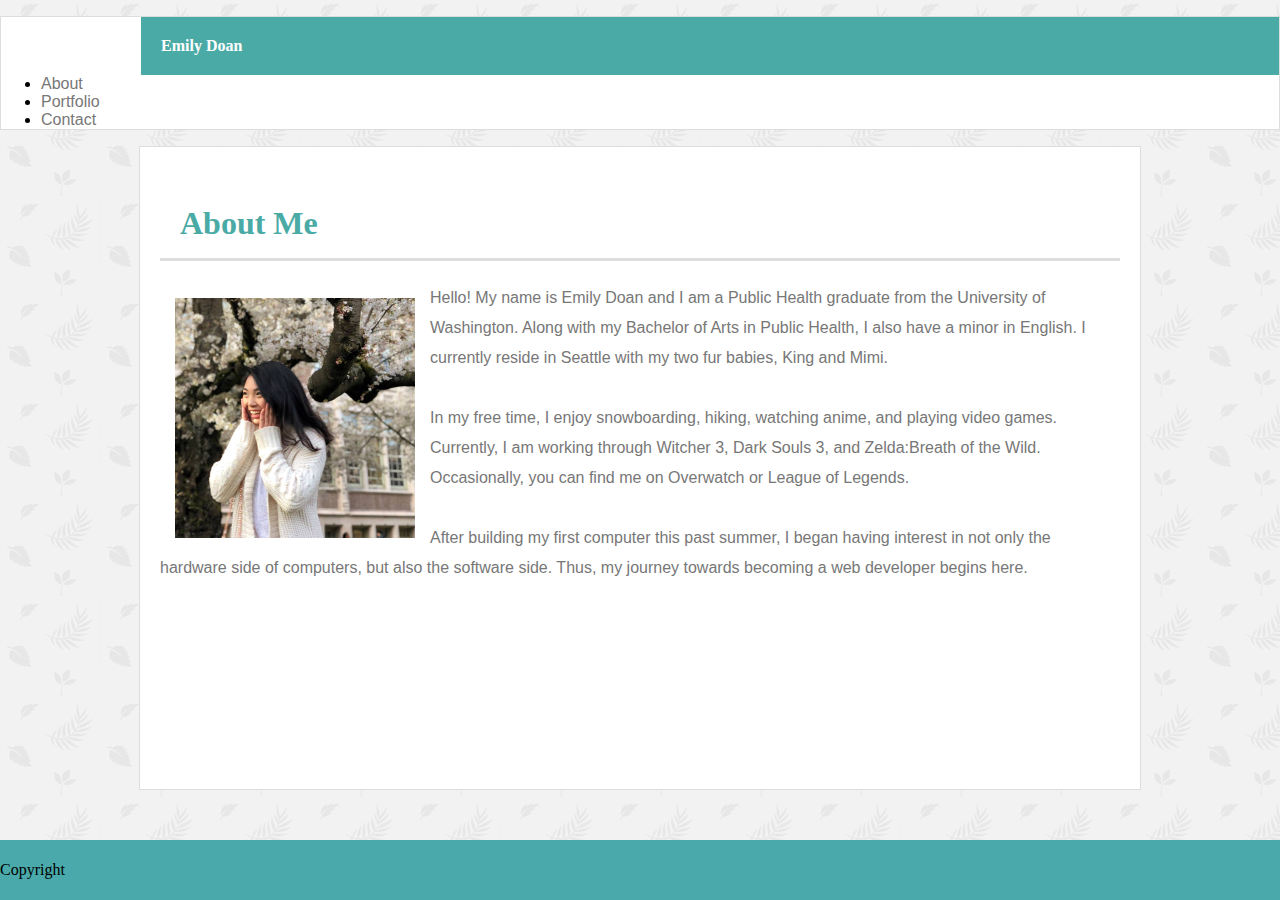
<file: index.html>
<!DOCTYPE html>
<html lang="en">

<head>
    <meta charset="UTF-8">
    <meta name="viewport" content="width=device-width, initial-scale=1.0">
    <meta http-equiv="X-UA-Compatible" content="ie=edge">
    <title>About Me</title>
    <link rel="stylesheet" href="https://stackpath.bootstrapcdn.com/bootstrap/4.1.3/css/bootstrap.min.css" integrity="sha384-MCw98/SFnGE8fJT3GXwEOngsV7Zt27NXFoaoApmYm81iuXoPkFOJwJ8ERdknLPMO"
        crossorigin="anonymous">
    <link rel="stylesheet" type="text/css" href=" style.css">
</head>

<body>
    <div class="wholenav">
        </nav>
        <ul class="nav justify-content-end">
            <nav class="navbar navbar-light bg-light">
                <span class="navbar-text">
                    <strong>
                        Emily Doan</strong>
                </span>
            </nav>

            <li class="nav-item">
                <a class="nav-link" href="index.html">About</a>
            </li>
            <li class="nav-item">
                <a class="nav-link" href="portfolio.html">Portfolio</a>
            </li>
            <li class="nav-item">
                <a class="nav-link" href="contact.html">Contact</a>
            </li>
        </ul>
    </div>

    <div class="wrapper">


        <div class="container-fluid">
            <h1 id="aboutme">About Me
            </h1>
            <img src="./assets/images/me.jpg" alt="..." class="img-thumbnail">


            <p> Hello! My name is Emily Doan and I am a Public Health graduate from the University of
                Washington. Along with my Bachelor of Arts in Public Health, I also have a minor in English. I
                currently reside in Seattle with my two fur babies, King and Mimi.
                <br>
                <br>
                In my free time, I enjoy snowboarding, hiking, watching anime, and playing video games. Currently, I am
                working through Witcher 3, Dark Souls 3, and Zelda:Breath of the Wild. Occasionally, you can find me on
                Overwatch or League of Legends.
                <br>
                <br>
                After building my first computer this past summer, I began having interest in not only the hardware
                side of
                computers, but also the software side. Thus, my journey towards becoming a web developer begins here.
                <br>
                <br>
            </p>
        </div>

    </div>
    <!-- footer -->
    <footer class="footer">
        <div class="container">
            <span class="text-muted">Copyright</span>
        </div>
    </footer>
    <!--  -->
</body>

</html>
</file>
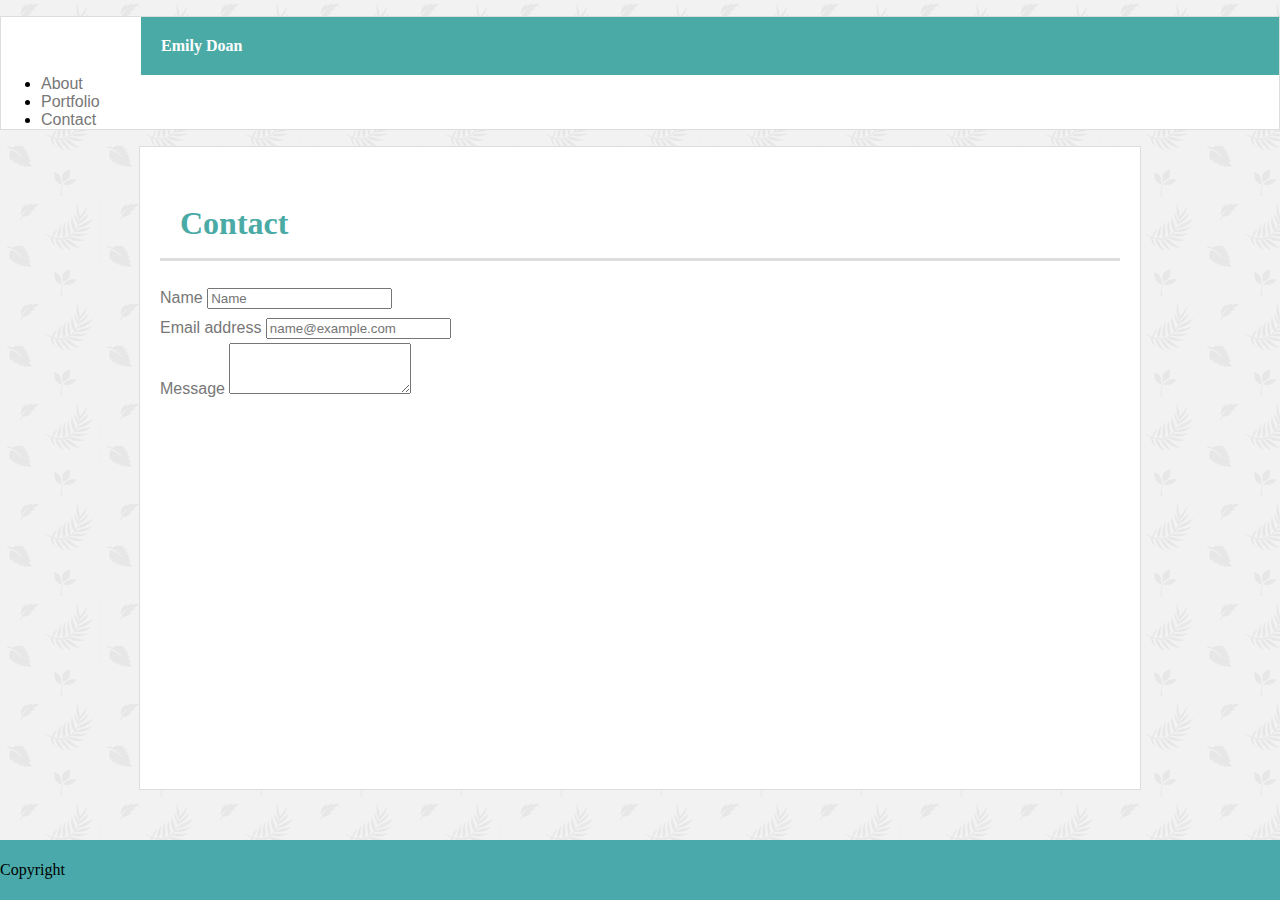
<file: contact.html>
<!DOCTYPE html>
<html lang="en">

<head>
    <meta charset="UTF-8">
    <meta name="viewport" content="width=device-width, initial-scale=1.0">
    <meta http-equiv="X-UA-Compatible" content="ie=edge">
    <title>Contact</title>
    <link rel="stylesheet" href="https://stackpath.bootstrapcdn.com/bootstrap/4.1.3/css/bootstrap.min.css" integrity="sha384-MCw98/SFnGE8fJT3GXwEOngsV7Zt27NXFoaoApmYm81iuXoPkFOJwJ8ERdknLPMO"
        crossorigin="anonymous">
    <link rel="stylesheet" type="text/css" href=" style.css">
</head>

<body>
    <!-- nav bar -->

    <div class="wholenav">
        </nav>
        <ul class="nav justify-content-end">
            <nav class="navbar navbar-light bg-light">
                <span class="navbar-text">
                    <strong>
                        Emily Doan</strong>
                </span>
            </nav>

            <li class="nav-item">
                <a class="nav-link active" href="index.html">About</a>
            </li>
            <li class="nav-item">
                <a class="nav-link" href="portfolio.html">Portfolio</a>
            </li>
            <li class="nav-item">
                <a class="nav-link" href="contact.html">Contact</a>
            </li>
        </ul>
    </div>
    <!--  -->

    <!-- content -->
    <div class="wrapper">
        <div class="container-fluid">
            <h1 id="aboutme">Contact
            </h1>
            <form>
                <form>
                    <div class="form-group">
                        <label for="exampleFormControlInput1">Name</label>
                        <input type="text" class="form-control" id="exampleFormControlInput1" placeholder="Name">
                    </div>

                    <div class="form-group">
                        <label for="exampleFormControlInput1">Email address</label>
                        <input type="email" class="form-control" id="exampleFormControlInput1" placeholder="name@example.com">
                    </div>


                    <div class="form-group">
                        <label for="exampleFormControlTextarea1">Message</label>
                        <textarea class="form-control" id="exampleFormControlTextarea1" rows="3"></textarea>
                    </div>
                </form>
        </div>

    </div>
    <!--  -->
    <footer class="footer">
        <div class="container">
            <span class="text-muted">Copyright</span>
        </div>
    </footer>
</body>


</html>
</file>
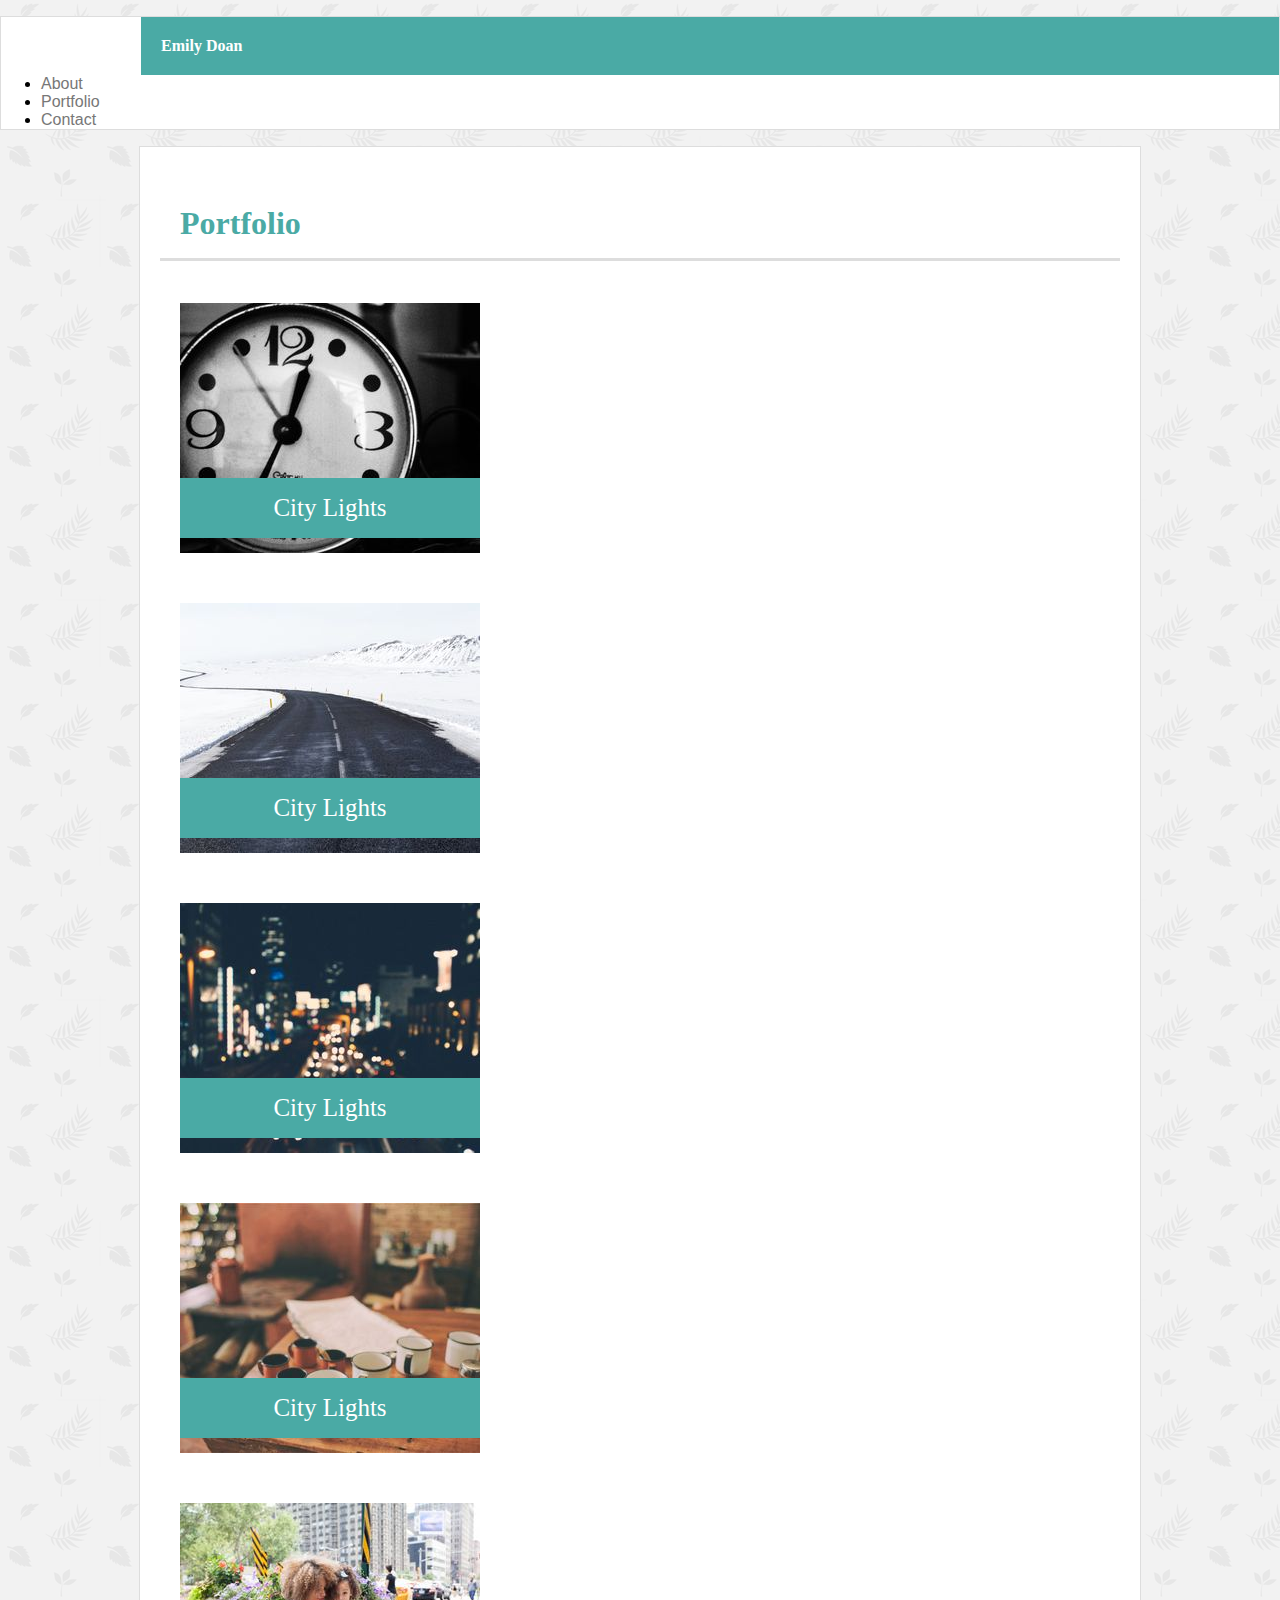
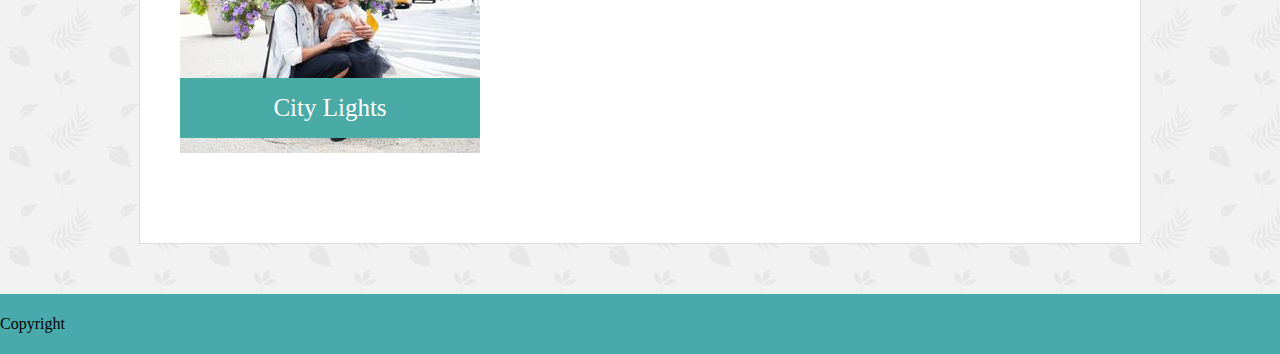
<file: portfolio.html>
<!DOCTYPE html>
<html lang="en">

<head>
    <meta charset="UTF-8">
    <meta name="viewport" content="width=device-width, initial-scale=1.0">
    <meta http-equiv="X-UA-Compatible" content="ie=edge">
    <title>Portfolio</title>
    <link rel="stylesheet" href="https://stackpath.bootstrapcdn.com/bootstrap/4.1.3/css/bootstrap.min.css" integrity="sha384-MCw98/SFnGE8fJT3GXwEOngsV7Zt27NXFoaoApmYm81iuXoPkFOJwJ8ERdknLPMO"
        crossorigin="anonymous">
    <link rel="stylesheet" type="text/css" href=" style.css">
</head>

<body>



    <div class="wholenav">
        </nav>
        <ul class="nav justify-content-end">
            <nav class="navbar navbar-light bg-light">
                <span class="navbar-text">
                    <strong>
                        Emily Doan</strong>
                </span>
            </nav>

            <li class="nav-item">
                <a class="nav-link active" href="index.html">About</a>
            </li>
            <li class="nav-item">
                <a class="nav-link" href="portfolio.html">Portfolio</a>
            </li>
            <li class="nav-item">
                <a class="nav-link" href="contact.html">Contact</a>
            </li>
        </ul>
    </div>

    <!-- portfolio images body -->
    <div class="wrapper">
        <div class="container-fluid">
            <h1 id="aboutme">Portfolio
            </h1>
            <div class="container">
                <div class="row">
                    <div class="col-sm">
                        <img src="/assets/images/lorempixel1.jpg">
                        <div class="banneronimg">City Lights</div>
                    </div>
                    <div class="col-sm">
                        <img src="/assets/images/lorempixel2.jpg">
                        <div class="banneronimg">City Lights</div>
                    </div>
                </div>
                <div class="row">
                    <div class="col-sm">
                        <img src="/assets/images/lorempixel3.jpg">
                        <div class="banneronimg">City Lights</div>
                    </div>
                    <div class="col-sm">
                        <img src="/assets/images/lorempixel4.jpg">
                        <div class="banneronimg">City Lights</div>
                    </div>
                </div>
                <div class="row">
                    <div class="col-sm">
                        <img src="/assets/images/lorempixel5.jpg">
                        <div class="banneronimg">City Lights</div>
                    </div>
                    <div class="col-sm">

                    </div>
                </div>
            </div>
        </div>

    </div>



    <!-- footer -->
    <footer class="footer">
        <div class="container">
            <span class="text-muted">Copyright</span>
        </div>
    </footer>
    <!--  -->

</body>


</html>
</file>
<file: style.css>
html {
    /* position: relative; */
    height:100%;
}

/* leaf background image */
body {
    margin:0px;
    background-image:url(./assets/images/leaves-pattern.png);
    background-style: repeat;
    width: 100%;
    height: 100%;
    /* padding-bottom:50px; */

    display: flex;
    flex-direction: column;
}

/* header with navbar */
 .justify-content-end {
    background-color: white;
    border-width: 1px;
    border-style: solid;
    border-color: #dddddd; 
    
}
/* navbar titles */
a {
    color: #777777;
    text-decoration: none;
    font-family: 'arial', 'helvetica neue', 'helvetiva', 'sans-serif'; 

}

/* "Emily Doan" on navbar*/
.navbar.navbar-light.bg-light{
    background-color: #4aaaa5!important;
    padding: 20px;
    font-family: 'Georgia', Times, Times New Roman, serif;
    margin: 0px;
    margin-right: auto;
    margin-left: 100px;
    
 }

 
.navbar-light .navbar-text {
    color: white;
}

#aboutme {
    padding: 20px;
    color: #4aaaa5;
    font-family: Georgia, 'Times New Roman', Times, serif; 
    border-bottom-color: #dddddd;
    border-bottom-width: 3px;
    border-bottom-style: solid;}


 /* box of content */
.wrapper {
    background-color: white;
    font-family: 'arial', 'helvetica neue', 'helvetiva', 'sans-serif';
    border-width: 2px;
    border-color: #dddddd;
    width: 960px;
    margin-left: auto;
    margin-right: auto;
    padding: 20px;
    border-width: 1px;
    border-style: solid;
    border-color: #dddddd;
    color: #777777;
    margin-bottom: 50px;
    /* overflow: auto; */
    line-height: 30px;
    /* min-height: 100%; */
    /* position: relative; */
    /* height: 100%; */

    flex: 1 0 auto;
}





/* profile pic on index.html */
.img-thumbnail {
    width: 240px;
    height: 240px;
    float: left;
    margin: 15px;
}
  

.footer {
    /* position: absolute; */
    width: 100%;
    height: 60px; /* Set the fixed height of the footer here */
    line-height: 60px; /* Vertically center the text there */
    background-color: #4aaaab;
    left: 0 ; right: 0; bottom: 0; 
    height:-50px;

    flex-shrink: 0;
  }
.col-sm {
    position: relative;
    padding: 20px;
}
/* banner on top of portfolio images */
  .banneronimg {
    position: absolute;
    background-color: #4aaaa5;
    text-align: center;
    width: 300px;
    margin-top: -85px;
    font-family: Georgia, 'Times New Roman', Times, serif;
    color: white;
    font-size: 25px;
    padding-top: 15px;
    padding-bottom: 15px;
  }


/* media queries */
 /* Extra small devices (portrait phones, less than 576px) */
/* // No media query for `xs` since this is the default in Bootstrap */

/* // Small devices (landscape phones, 576px and up) */
@media screen and (max-width: 576px) {
    .navbar.navbar-light.bg-light {
        width: 100%;
        margin-left: 0;
    }
    .justify-content-end  {
        text-align: center !important;
    }
    .container-fluid {
        width: 100%;
        margin-right: 40px;
    }

 }

/* // Medium devices (tablets, 768px and up) */
@media (max-width: 768px) {
    .justify-content-end {
        width: 100%;
    
    }
    html {
        width: 100%;
    }
    .container-fluid {
        width: 100%;
        margin-right: 40px;
    }
 }

/* // Large devices (desktops, 992px and up) */
@media (max-width: 992px) {
    .container-fluid {
        width: 100%;
        margin: 40px;
    }
 }

/* // Extra large devices (large desktops, 1200px and up) */
@media (max-width: 1200px) { }
</file>
